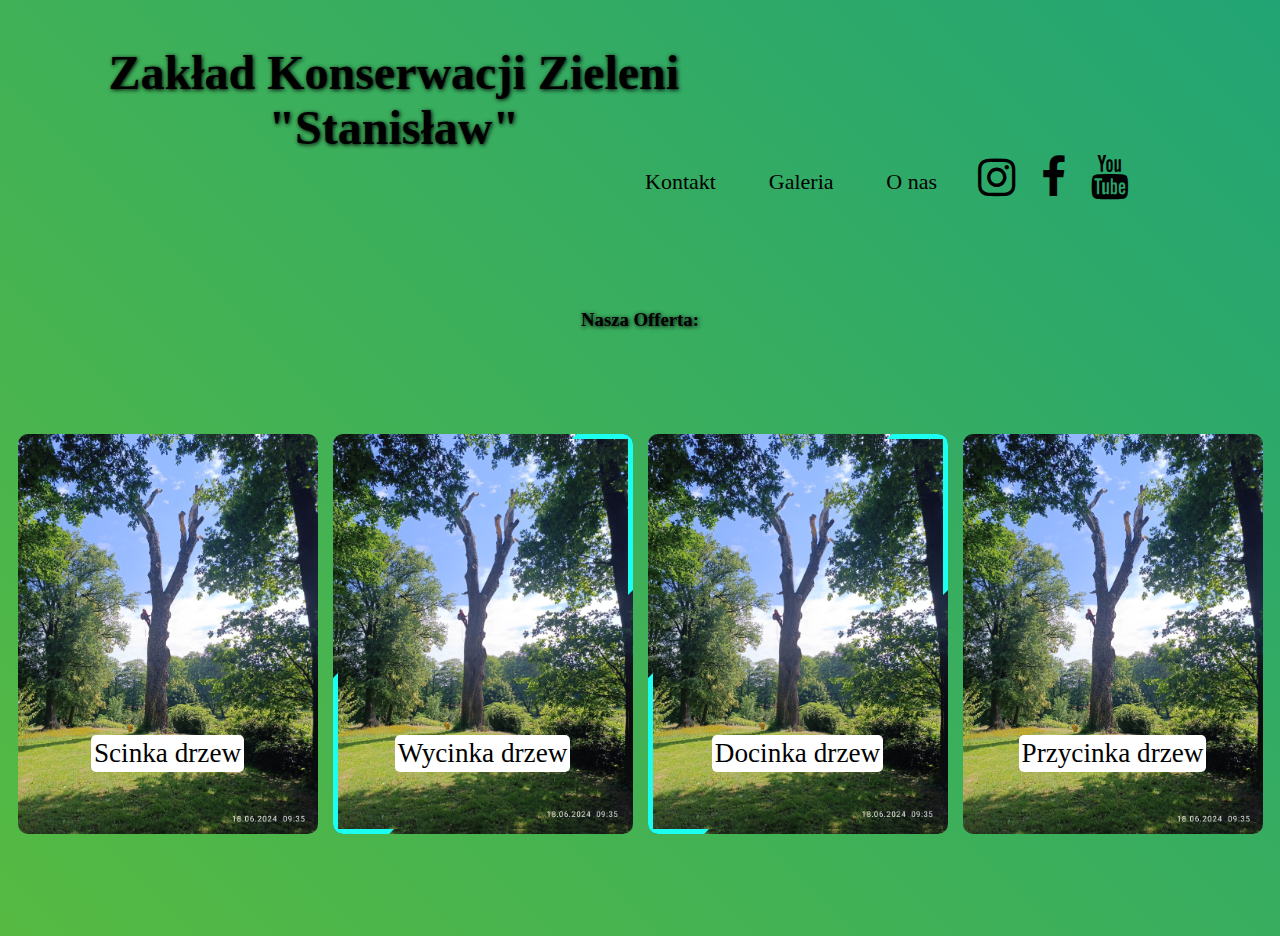
<file: index.html>
<!DOCTYPE html>
<html lang="pl">

<head>
  <meta charset="UTF-8">
  <meta name="viewport" content="width=device-width, initial-scale=1">
  <title>Stas</title>
  <link href="style.css" rel="stylesheet">
  <link rel="icon" type="image/x-icon" href="assets/favicon-32x32.png">
  <link rel="stylesheet" href="assets/font-awesome-4.7.0/css/font-awesome.min.css">
</head>

<body>
  <nav>
    <div class='top-padding'> </div>
    <div class='header'>
          
      <div class='title'>
        <h1>
          Zakład Konserwacji Zieleni</br>
          "Stanisław"
        </h1>
      </div>
      <div class='elien'>
        <!-- <img src="alien_samll.jpg" alt=""> -->
      </div>

      <!-- <div class='elien'> -->
      <!---->
      <!-- </div> -->

      <div class='nav'>
          <div class='links'>
            <a href="tst.html"><button class='menu' type="button">Kontakt</button></a>
            <!-- <button type="button">Click</button> -->
            <!-- <button type="button">Click</button> -->
            <a href='gallery.html'><button class='menu' type="button">Galeria</button></a>
            <a><button class='menu' type="button">O nas</button></a>
          </div>
          <div class='icons'>
            <div class='menu'>
              <i class="fa fa-instagram fa-2x" aria-hidden="true" ></i>
            </div>
            <div class='menu icon'>
              <i class="fa fa-facebook fa-2x" aria-hidden="true" ></i>
            </div>
            <div class='menu icon'>
              <i class="fa fa-youtube fa-2x" aria-hidden="true" ></i>
            </div>
            <div class='menu icon'>
              <i class="fa-brands fa-tiktok" aria-hidden="true" ></i>
            </div>
          </div>
      </div>
      <div class='padding-right'>
        
      </div>
    </div>
  </nav>
    <div>
      <div class='main'>
        <h3>Nasza Offerta:</h3>
      </div>
      <div class='row'>
        <a href="./scinka.html">
          <div class='content'>
            <div class='elem'>Scinka drzew</div>
          </div>
        </a>
        <a href="sc1.html">
          <div class='cont2'>
            <div class='elem'>Wycinka drzew</div>
          </div>
        </a>
        <a href="sc2.html">
          <div class='cont2'>
            <div class='elem'>Docinka drzew</div>
          </div>
        </a>
        <a href="sc3.html">
          <div class='content'>
            <div class='elem'>Przycinka drzew</div>
          </div>
        </a>
      </div>
    </div>
  <!-- <footer> -->
  <!--   <h3>tel.: 1234 567 890&nbsp;&nbsp; </h3> -->
  <!--   <h3>email: &nbsp;</h3> -->
  <!--   <h3>facebook: &nbsp;</h3> -->
  <!--   <h3>YouTube: </h3> -->
  <!---->
  <!-- </footer> -->

</body>

</html>
</file>
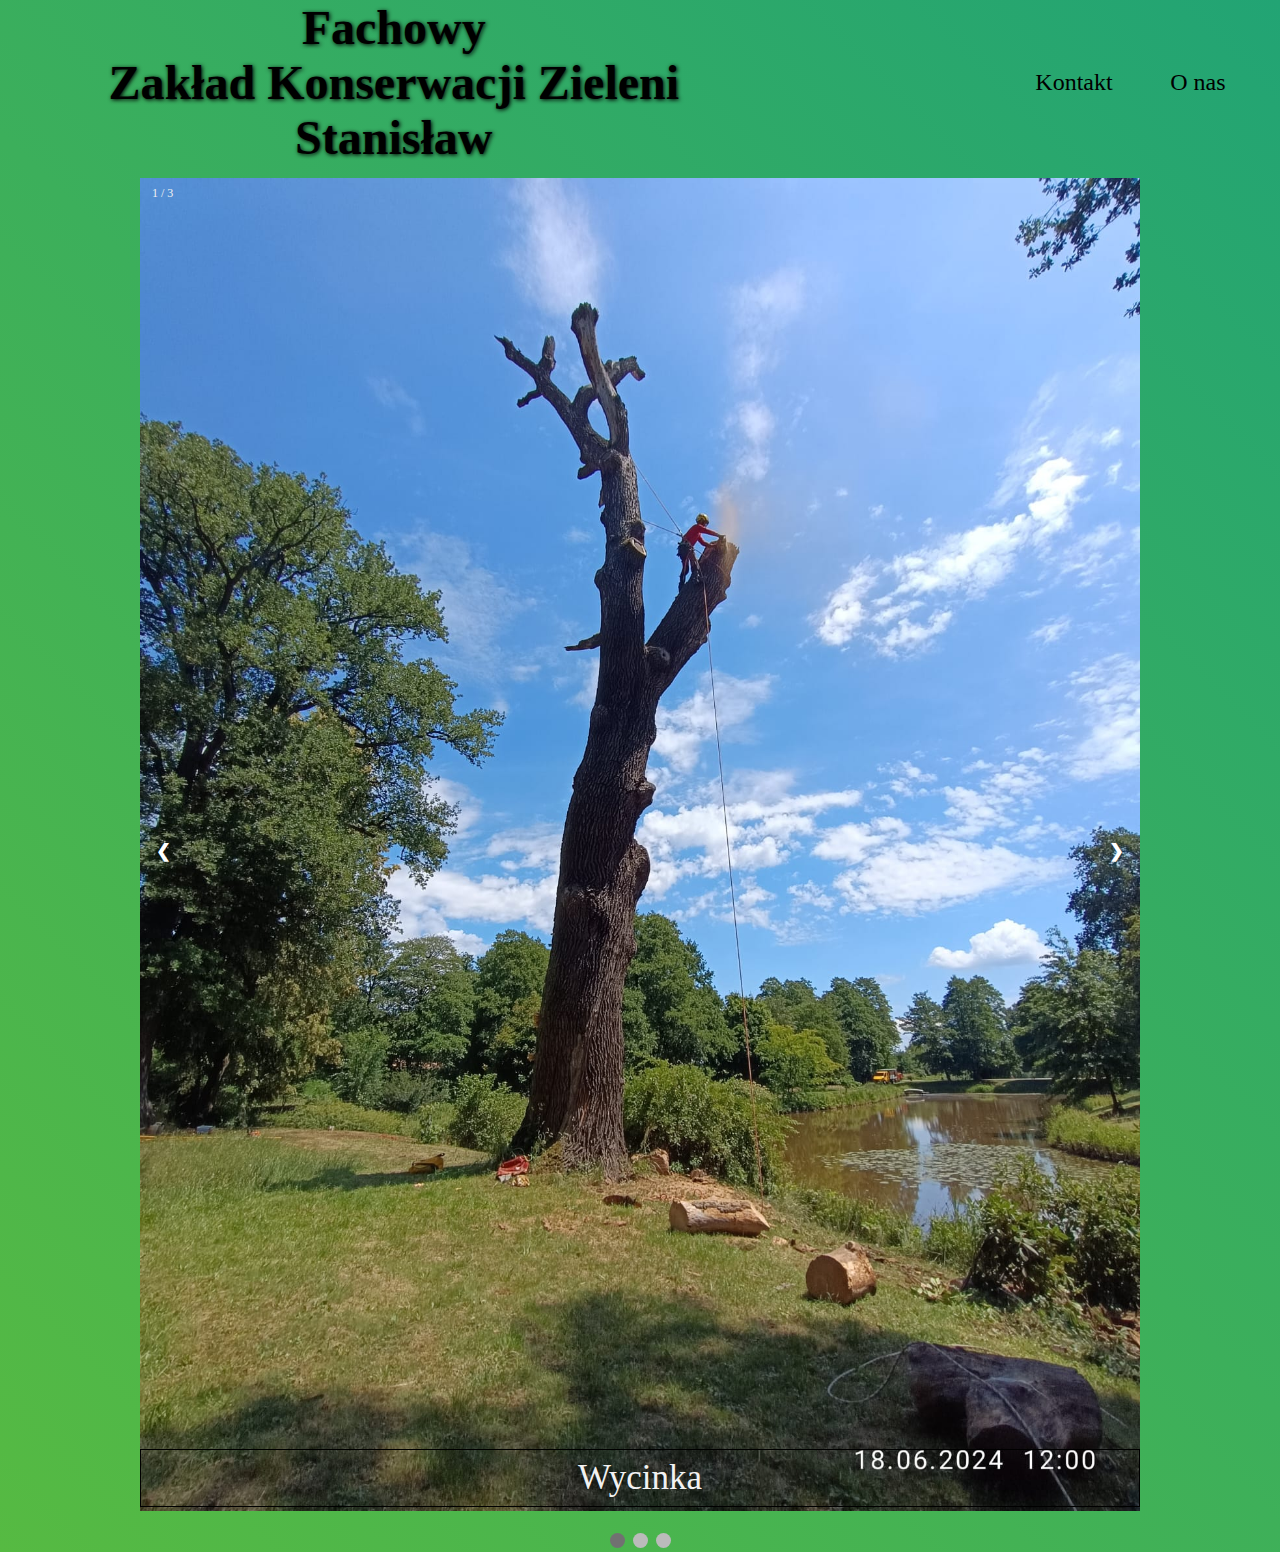
<file: gallery.html>
<!doctype html>
<html lang="pl">

<head>
  <meta charset="UTF-8" />
  <meta name="viewport" content="width=device-width, initial-scale=1" />
  <title></title>
  <link href="style.css" rel="stylesheet" />
  <link rel="icon" type="image/x-icon" href="assets/favicon-32x32.png">
  <link href="gallery_style.css" rel="stylesheet" />
</head>

<body>
  <nav>
    <div class='header'>
        <a href='index.html'>
          <div class='title'>
            <h1>
              Fachowy</br> Zakład Konserwacji Zieleni</br>
              Stanisław
            </h1>
          </div>
        </a>
      <div class='elien'>

      </div>
      <div class='nav'>
        <a href="tst.html"><button type="button">Kontakt</button></a>
        <!-- <button type="button">Click</button> -->
        <!-- <button type="button">Click</button> -->
        <button type="button">O nas</button>
      </div>
    </div>
  </nav>
    <div class='slides'>
      <!-- Slideshow container -->
      <div class="slideshow-container">

        <!-- Full-width images with number and caption text -->
        <div class="mySlides fade">
          <div class="numbertext">1 / 3</div>
          <img src="assets/tree.jpg" style="width:100%">
          <div class="text">Wycinka</div>
        </div>

        <div class="mySlides fade">
          <div class="numbertext">2 / 3</div>
          <img src="assets/tree_big.jpg" style="width:100%">
          <div class="text">Drzewo</div>
        </div>

        <div class="mySlides fade">
          <div class="numbertext">3 / 3</div>
          <img src="assets/alien4.jpeg" style="width:100%">
          <div class="text">Pracownik</div>
        </div>

        <!-- Next and previous buttons -->
        <a class="prev" onclick="plusSlides(-1)">&#10094;</a>
        <a class="next" onclick="plusSlides(1)">&#10095;</a>
      </div>
      <br>

      <!-- The dots/circles -->
      <div style="text-align:center">
        <span class="dot" onclick="currentSlide(1)"></span>
        <span class="dot" onclick="currentSlide(2)"></span>
        <span class="dot" onclick="currentSlide(3)"></span>
      </div>
    </div>
</body>
  <script src="gallery.js">
    
  </script>

</html>
</file>
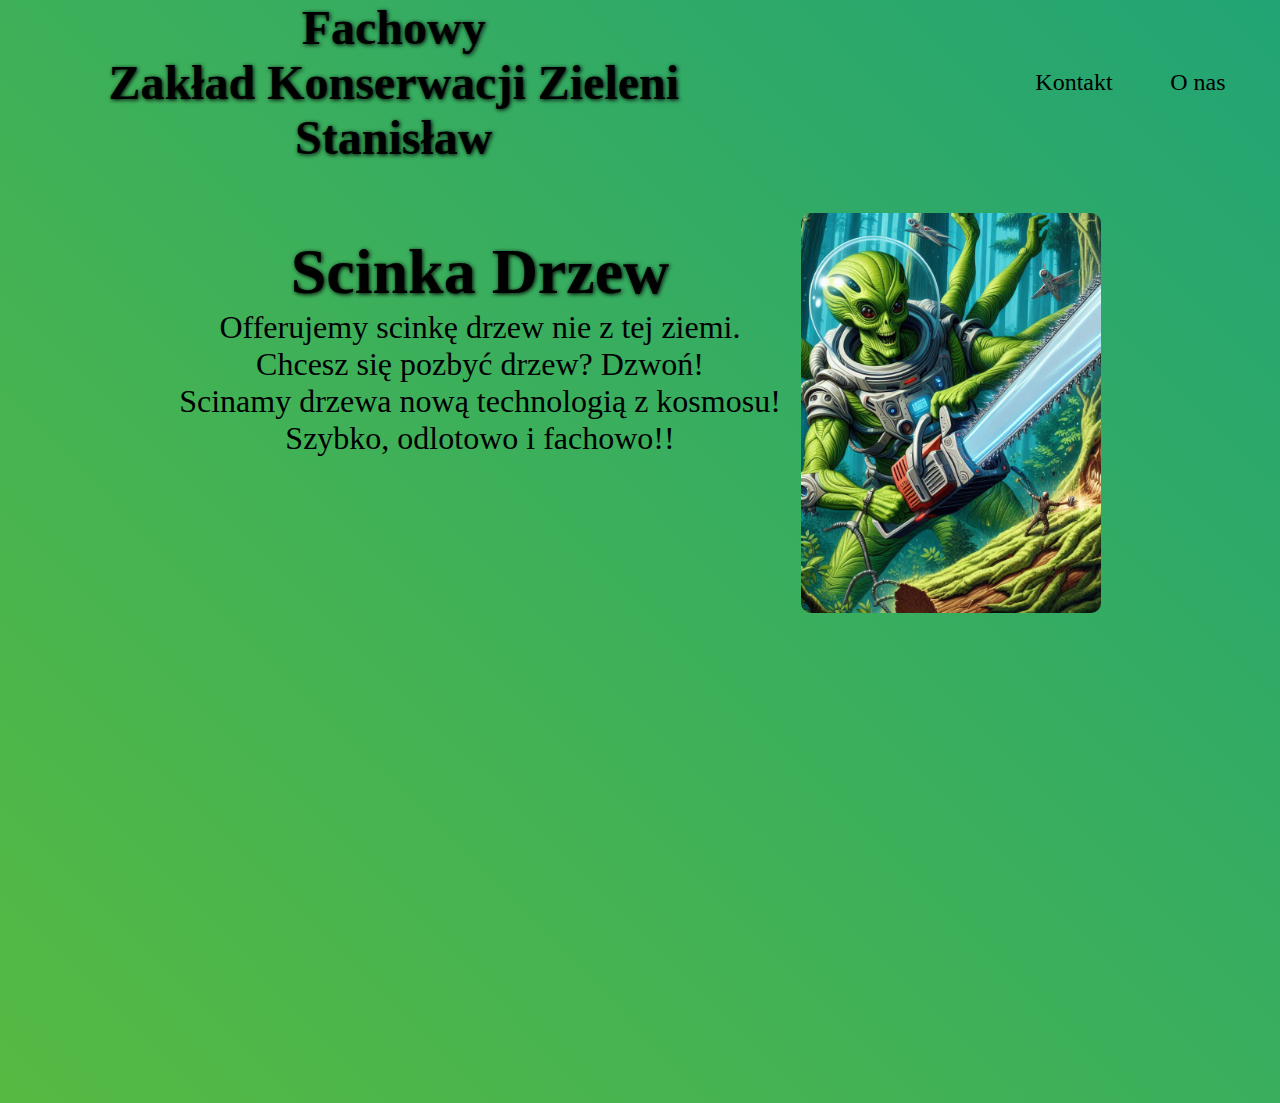
<file: sc1.html>
<!doctype html>
<html lang="pl">

<head>
  <meta charset="UTF-8" />
  <meta name="viewport" content="width=device-width, initial-scale=1" />
  <title></title>
  <link href="style.css" rel="stylesheet" />
</head>

<body>
  <nav>
    <div class='header'>
        <a href='index.html'>
          <div class='title'>
            <h1>
              Fachowy</br> Zakład Konserwacji Zieleni</br>
              Stanisław
            </h1>
          </div>
        </a>
      <div class='elien'>

      </div>
      <div class='nav'>
        <a href="tst.html"><button type="button">Kontakt</button></a>
        <!-- <button type="button">Click</button> -->
        <!-- <button type="button">Click</button> -->
        <button type="button">O nas</button>
      </div>
    </div>
  </nav>

  <div class='flex-wrap'>
    <div class="scinka_main">
      <h1>Scinka Drzew</h1>
      <p>Offerujemy scinkę drzew nie z tej ziemi.</p>
      <p>Chcesz się pozbyć drzew? Dzwoń!</p>
      <p>Scinamy drzewa nową technologią z kosmosu!</p>
        <p>Szybko, odlotowo i fachowo!!</p>
    </div>
    <div class='cut'>

    </div>
  </div>
</body>

</html>
</file>
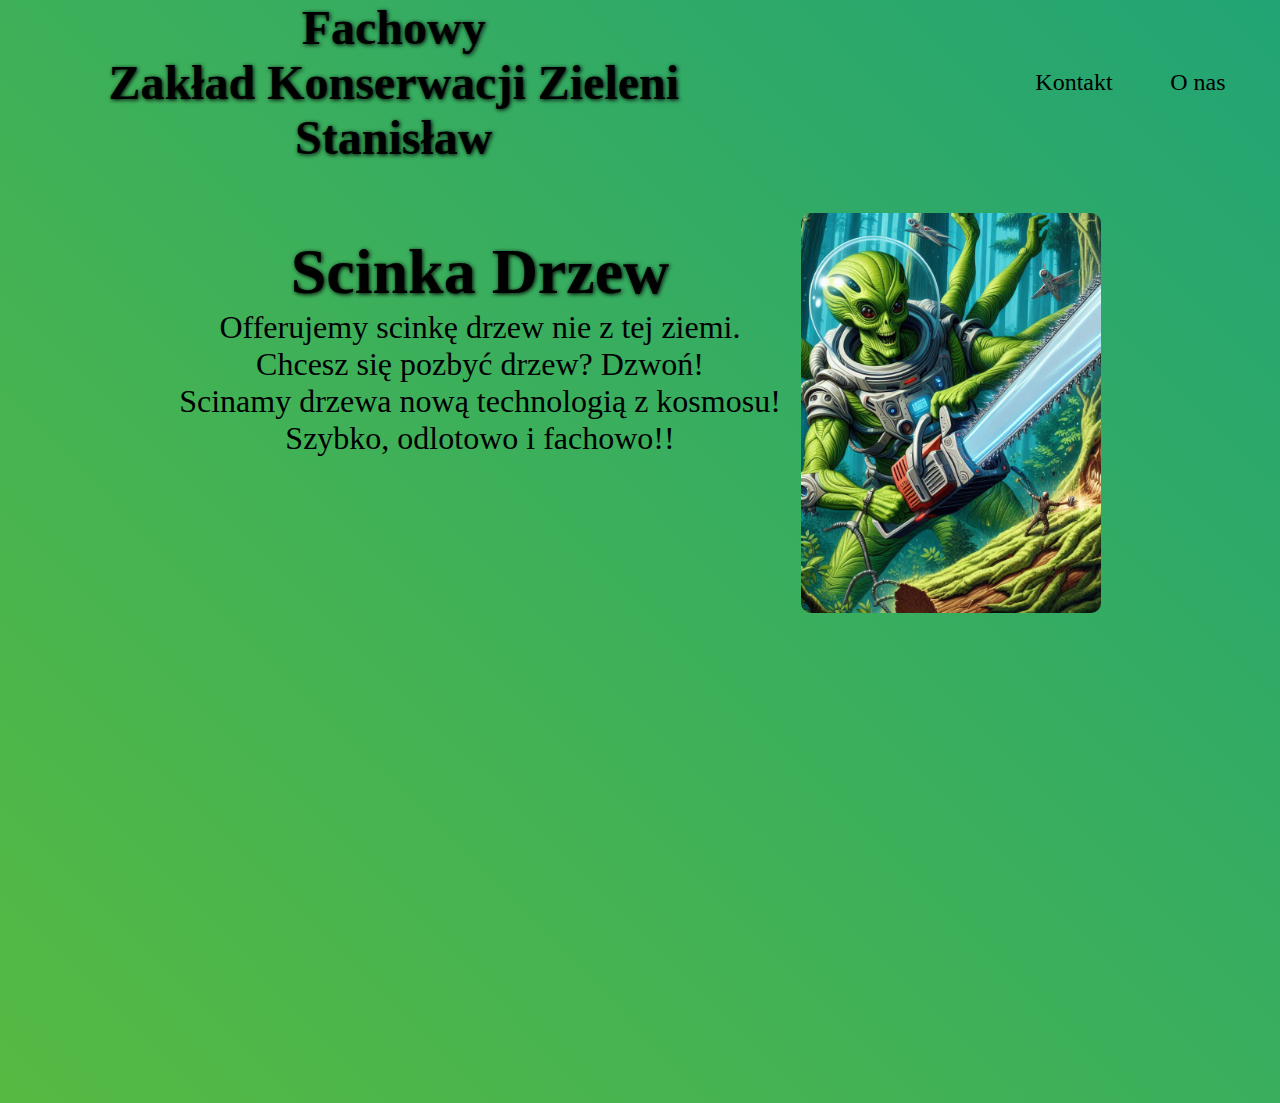
<file: sc2.html>
<!doctype html>
<html lang="pl">

<head>
  <meta charset="UTF-8" />
  <meta name="viewport" content="width=device-width, initial-scale=1" />
  <title></title>
  <link href="style.css" rel="stylesheet" />
</head>

<body>
  <nav>
    <div class='header'>
        <a href='index.html'>
          <div class='title'>
            <h1>
              Fachowy</br> Zakład Konserwacji Zieleni</br>
              Stanisław
            </h1>
          </div>
        </a>
      <div class='elien'>

      </div>
      <div class='nav'>
        <a href="tst.html"><button type="button">Kontakt</button></a>
        <!-- <button type="button">Click</button> -->
        <!-- <button type="button">Click</button> -->
        <button type="button">O nas</button>
      </div>
    </div>
  </nav>
  <div class='flex-wrap'>
    <div class="scinka_main">
      <h1>Scinka Drzew</h1>
      <p>Offerujemy scinkę drzew nie z tej ziemi.</p>
      <p>Chcesz się pozbyć drzew? Dzwoń!</p>
      <p>Scinamy drzewa nową technologią z kosmosu!</p>
        <p>Szybko, odlotowo i fachowo!!</p>
    </div>
    <div class='cut'>

    </div>
  </div>
</body>

</html>
</file>
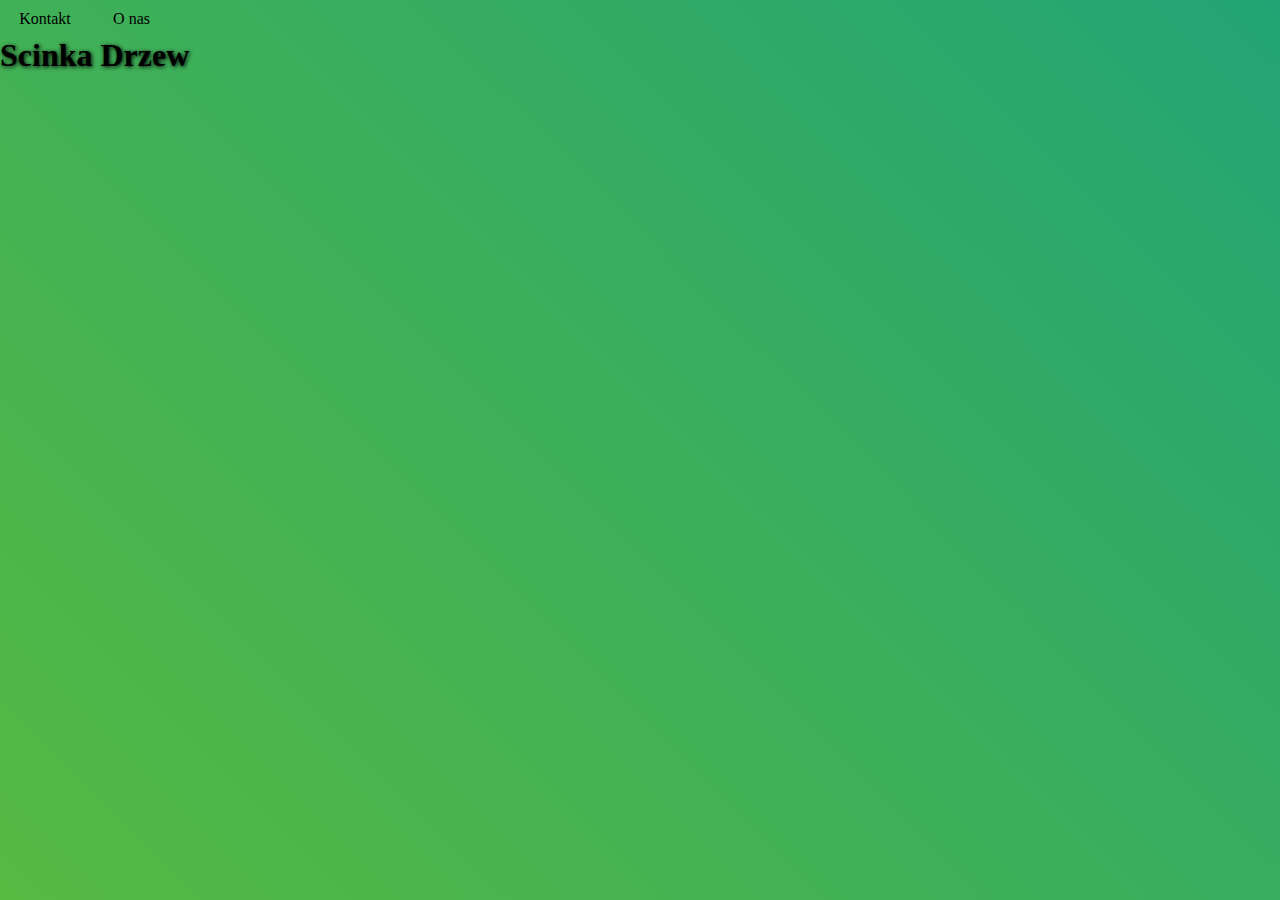
<file: scinka.html>
<!DOCTYPE html>
<html lang="pl">
  <head>
    <meta charset="UTF-8">
    <meta name="viewport" content="width=device-width, initial-scale=1">
    <title></title>
    <link href="style.css" rel="stylesheet">
  </head>
  <body >
    <nav>
    <button type="button">Kontakt</button>
    <!-- <button type="button">Click</button> -->
    <!-- <button type="button">Click</button> -->
    <button type="button">O nas</button>
    </nav>
    <h1>Scinka Drzew</h1>
  
  </body>
</html>
</file>
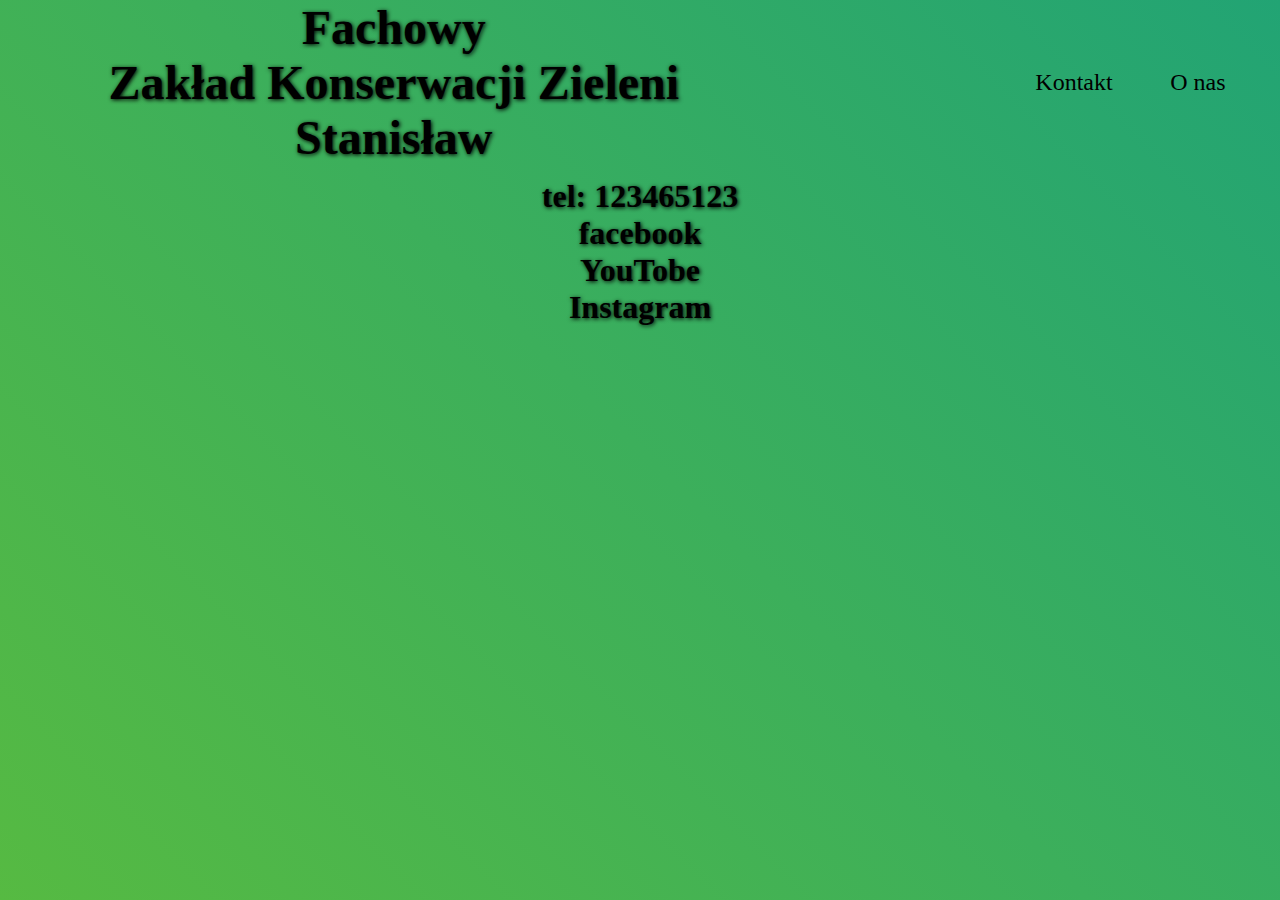
<file: tst.html>
<!DOCTYPE html>
<html>
<head>
  <link href="style.css" rel="stylesheet" />
   <style>
	/*.div1{*/
	/*    animation-name: moveRight;*/
	/*    animation-duration: 5s;*/
	/*    animation-iteration-count: infinite;*/
	/*}*/
	/*.div2{*/
	/*    animation-name: moveRight;*/
	/*    animation-duration: 8s;*/
	/*    animation-iteration-count: infinite;*/
	/*}*/
	/*div{*/
	/*       position: relative;*/
	/*    width: 100px;*/
	/*    height: 100px;*/
	/*    background: yellow;*/
	/*    border-radius: 50%;*/
	/*    border: 5px solid red;*/
	/*}*/
	/*@keyframes moveRight{*/
	/*    from{*/
	/*        left: 0px;*/
	/*    }*/
	/*    to{*/
	/*        left: 200px;*/
	/*    }*/
	/*}*/
	/**/
	 article {
	   display: flex;
	   flex-direction:column;
	   justify-content: center;
	   align-items:center;
	 }
   </style>
</head>
<body>
  <nav>
    <div class='header'>
        <a href='index.html'>
          <div class='title'>
            <h1>
              Fachowy</br> Zakład Konserwacji Zieleni</br>
              Stanisław
            </h1>
          </div>
        </a>
      <div class='elien'>

      </div>
      <div class='nav'>
        <a href="tst.html"><button type="button">Kontakt</button></a>
        <!-- <button type="button">Click</button> -->
        <!-- <button type="button">Click</button> -->
        <button type="button">O nas</button>
      </div>
    </div>
  </nav>
    <article >
      <h1>tel: 123465123</h1>
      <h1>facebook</h1>
      <h1>YouTobe</h1>
      <h1>Instagram</h1>
      <!-- <h1>animation-duration: 5s</h1> -->
      <!-- <div class="div1"></div> -->
      <!---->
      <!-- <h1>animation-duration: 10s</h1> -->
      <!-- <div class="div2"></div> -->
    </article>
    
</body>
</html>
</file>
<file: style.css>
* {
  margin: 0;
  padding: 0;
  box-sizing: border-box;
}

body {
  min-height: 100vh;
  background: linear-gradient(
    45deg,
    rgba(86, 186, 66, 86) 0%,
    rgba(34, 164, 116, 1) 100%
  );
  /*border: 2px solid purple;*/
}
.nav{
  display: flex;
  flex-wrap:wrap-reverse;

}

.header {
  display: flex;
  flex-wrap:wrap;
  flex: 1 1 auto;
  top: 5%;
  right: 40%;
  /*background: linear-gradient(45deg, green, lightgreen);*/
  /*background: linear-gradient(0deg, blue, green 40%, red);*/
  justify-content: space-between;
  border-radius: 1rem;
  padding-left: 3%;
  padding-right: 2%;
  text-align: center;
  font-size: 1.5em;
  margin-bottom:1%;
  align-items: center;
}
.title {
  font-weight:normal;
  margin-left: 70px;

}
.top-padding {
  height: 45px;
  /*border: 1px solid #000;*/
}
.links{
  display: flex;
  /*flex-wrap:wrap;*/
}
.elien {
  /*width: 207px;*/
  /*height: 200px;*/
  margin-left:25px ;
  margin-right: 20px;
  background-image: url('alien_samll.jpg');
  background-size: no-repeat;
  /*margin-right: 167px;*/
  border-radius: 10px;
}
.nav {
  height: auto;
  display: flex;
  /*flex: 1 1 auto;*/
  align-items: center;
  /*background: linear-gradient(45deg, green, lightgreen);*/
  /*background: linear-gradient(0deg, blue, green 40%, red);*/
  justify-content: space-between;
  border-radius: 10px;
  /*border: 2px solid purple;*/
  /*z-index: 2;*/
  /*justify-self: right;*/
  /*border: 1px solid #000;*/
  /*align-self:end;*/
  margin-left:auto;
}


button {
  /*display: flex;*/
  /*flex: 1 1 auto;*/
  /*border-radius: 8px;*/
  /*border: 2px solid transparent;*/
  padding: 0.6em 1.2em;
  font-size: 1em;
  font-weight: 500;
  font-family: inherit;
  background-color: inherit;
  cursor: pointer;
  /*color: lime;*/
  border: none;
}
.icons{
  display: flex;
  gap:25px;
  margin-left: 15px;
}
.menu {
  position: relative;
  text-decoration: none;
  font-weight: 400;
  color: black;
  transition: all 0.35s ease;
  /*margin: 20px 0 0 100px;*/
  font-size: 22px;
  height: 54px;

  &::before {
    content: "";
    position: absolute;
    width: 100%;
    height: 2px;
    bottom: 0;
    left: 0;
    background-color: black;
    visibility: hidden;
    /*visibility: visible;*/
    -webkit-transform: scaleX(0);
    transform: scaleX(0);
    -webkit-transition: all 0.3s ease-in-out 0s;
    transition: all 0.3s ease-in-out 0.0s;
  }

  &:hover {
    color: black;

    &::before {
      visibility: visible;
      -webkit-transform: scaleX(1);
      transform: scaleX(1);
    }
  }
}
.padding-right {
  width: 100px;
}


button:focus,
button:focus-visible {
  outline: 4px auto -webkit-focus-ring-color;
}

.row {
  display: flex;
  flex: 1 1 auto;
  height: 65vh;
  flex-wrap:wrap;
  justify-content: space-around;
  align-items:center;
  margin: 10px;
}
.main{
  text-align:center;
  margin-top:100px ;

}

.content {
  display: grid;
  /*border: 2px solid purple;*/
  background-image: url("assets/IMG-20240627-WA0002.jpg");
  place-items: center;
  position: relative;
  background-size: cover;
  background-repeat: no-repeat;
  width: 300px;
  height: 400px;
  /*color: white;*/
  border-radius: 10px;
}

.content::before {
  position: absolute;
  content: "";
  width: 300px;
  height: 400px;
  background: tomato;
  border-radius: 15px;
  z-index: -1;
  transition: 0.3s;
  animation: animate 2s linear infinite;
}

.content:hover::before {
  width: 310px;
  height: 410px;
}

@keyframes animate {
  50% {
    filter: hue-rotate(350deg);
  }
}

.cont2 {
  display: grid;
  /*border: 2px solid purple;*/
  background-image: url("assets/IMG-20240627-WA0002.jpg");
  background-size: cover;
  place-items: center;
  position: relative;
  background-repeat: no-repeat;
  width: 300px;
  height: 400px;
  /*color: white;*/
  border-radius: 10px;
  overflow: hidden;
  /*z-index: 5;*/
}

.cont2::before {
  position: absolute;
  content: "";
  width: 50%;
  height: 180%;
  background: #1cfff0;
  border-radius: 15px;
  transform: rotate(45deg);
}

.cont2:hover::before {
  animation: animate2 2s linear infinite;
}

@keyframes animate2 {
  from {
    transform: rotate(0deg);
  }

  to {
    transform: rotate(360deg);
  }
}

.cont2::after {
  position: absolute;
  content: "";
  inset: 5px;
  /*background:#222;*/
  background-size: cover;
  background-repeat: no-repeat;
  background-image: url("assets/IMG-20240627-WA0002.jpg");
}

.elem {
  text-align: center;
  background-color: white;
  vertical-align: bottom;
  color: black;
  /*width: 70%;*/
  position: relative;
  top: 30%;
  font-size: 1.7em;
  align-self: center;
  border-radius: 5px;
  padding: 3px;
  z-index: 2;
}

.scinka {
  background-image: url("assets/IMG-20240627-WA0002.jpg");
  background-size: cover;
  background-repeat: no-repeat;
}

h1, h3 {
  padding: 0;
  margin: 0;
  text-shadow: 1px 1px 4px #000;
}

@media all and (max-width: 800px) {
  .row {
    /*margin-top: 20%;*/
    margin-left: 6%;
    /*margin-bottom: 10%;*/
    position: relative;
    display: block;
    place-items:center;
    /*float: none; */
    width: 100%;
    height: 100%;
    /*overflow: hidden;*/
    /*gap:1px;*/
  }

  .cont2,
  .content {
    display: block;
    place-items:center;
    width: 80%;
    height: 60vh;
    margin: 10px;
  }

  .header {
    display: block;
    top: 1%;
    left: 1%;
    width: auto;
    padding: 2%;
    margin: 0;
    font-size: 0.8em;
    z-index: 5;
    text-align: center;
  }
  .nav{
    margin-top:10px;
    justify-content:center;
  }

  /*.nav {*/
  /*  display: flex;*/
  /*  position: fixed;*/
  /*  width: 79%;*/
  /*  height: 9%;*/
  /*  top:90%;*/
  /*  /*bottom:2%;*/*/
  /*  left: 1%;*/
  /*  z-index: 10;*/
  /*}*/
  footer{
    display: none;
  }
  .elien {
    position: absolute;
    left: 100%;
    /*right: 0;*/
    top: 0;
    width: 200px;
    height: 195px;
    float: right;
    }
  .flex-wrap{
    /*display: block;*/
    flex-direction:column;
    margin-top:49% ;
  }
  .elien{
    display: none;
  }
  .cut{
    margin-left: 3%;
  }
  .slides{
    margin-top:35%;
  }
}
.flex-wrap{
  display: flex;
  flex: 1 1 auto;
  justify-content: center;
  margin-top:3%;
  /*align-items: center;*/
  text-align:center;
  /*flex-direction:column;*/
  height: 100vh;
  /*border: 1px solid #000;*/
}
.cut{
  margin-top: 10px; 
  background-image:url('assets/alien3.jpeg');
  background-size: cover;
  width: 300px;
  height: 400px;
  border-radius: 10px;
  
}
.scinka_main{
  /*border: 1px solid #000;*/
  margin-top: 1em;
  margin-right: 20px;
  /*display: flex;*/
  /*flex: 1 1 auto;*/
  font-size:2em;
  z-index: 10;
}
.wycinka{
  /*flex: 1 ;*/
  /*height: 100vh;*/
  display: flex;
  /*flex-direction:column;*/
  color:white;
  /*width: 601px;*/
  /*height: 600px;*/
  /*background-image:url('assets/alien3.jpeg');*/
  background-repeat:no-repeat;
  background-size:contain ;
  /*margin-left:30%;*/
  border: 1px solid #000;
  border-radius: 1rem;
}
.text {
  /*align-self:end;*/
  border: 1px solid #000;
  font-size: 2em;
}

a, a:hover, a:focus, a:active {
     text-decoration: none;
     color: inherit;
 }

footer {
  display: flex;
  flex: 1 1 auto;
  align-items: flex-start;
  position: absolute;
  bottom: 2%;
  left: 10%;
  background-color: #abbaba;
}
</file>
<file: gallery_style.css>
* {box-sizing:border-box}

/* Slideshow container */
.slideshow-container {
  max-width: 1000px;
  position: relative;
  margin: auto;
}

/* Hide the images by default */
.mySlides {
  display: none;
}

/* Next & previous buttons */
.prev, .next {
  cursor: pointer;
  position: absolute;
  top: 50%;
  width: auto;
  margin-top: -22px;
  padding: 16px;
  color: white;
  font-weight: bold;
  font-size: 18px;
  transition: 0.6s ease;
  border-radius: 0 3px 3px 0;
  user-select: none;
}

/* Position the "next button" to the right */
.next {
  right: 0;
  border-radius: 3px 0 0 3px;
}

/* On hover, add a black background color with a little bit see-through */
.prev:hover, .next:hover {
  background-color: rgba(0,0,0,0.8);
}

/* Caption text */
.text {
  color: #f2f2f2;
  font-size: 35px;
  padding: 8px 12px;
  position: absolute;
  bottom: 8px;
  width: 100%;
  text-align: center;
}

/* Number text (1/3 etc) */
.numbertext {
  color: #f2f2f2;
  font-size: 12px;
  padding: 8px 12px;
  position: absolute;
  top: 0;
}

/* The dots/bullets/indicators */
.dot {
  cursor: pointer;
  height: 15px;
  width: 15px;
  margin: 0 2px;
  background-color: #bbb;
  border-radius: 50%;
  display: inline-block;
  transition: background-color 0.6s ease;
}

.active, .dot:hover {
  background-color: #717171;
}

/* Fading animation */
.fade {
  animation-name: fade;
  animation-duration: 1.5s;
}

@keyframes fade {
  from {opacity: .4}
  to {opacity: 1}
}
</file>
